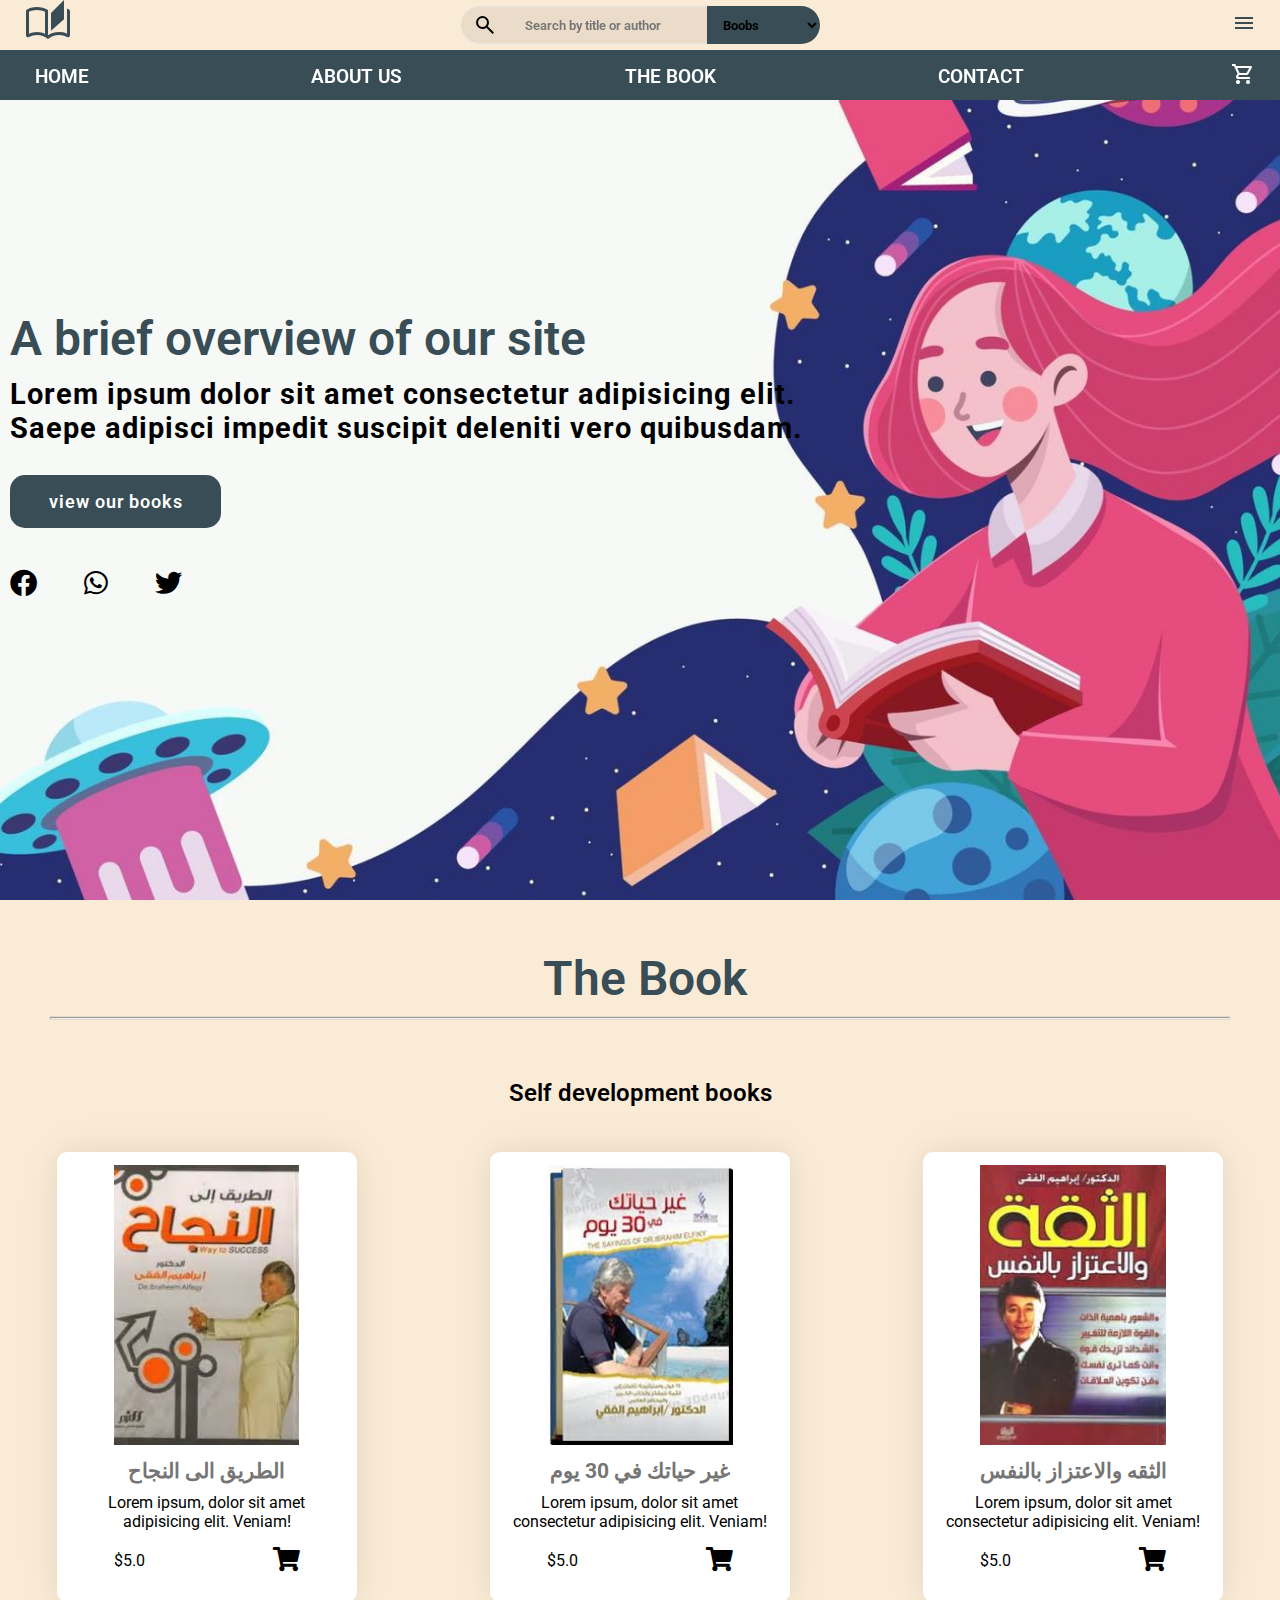
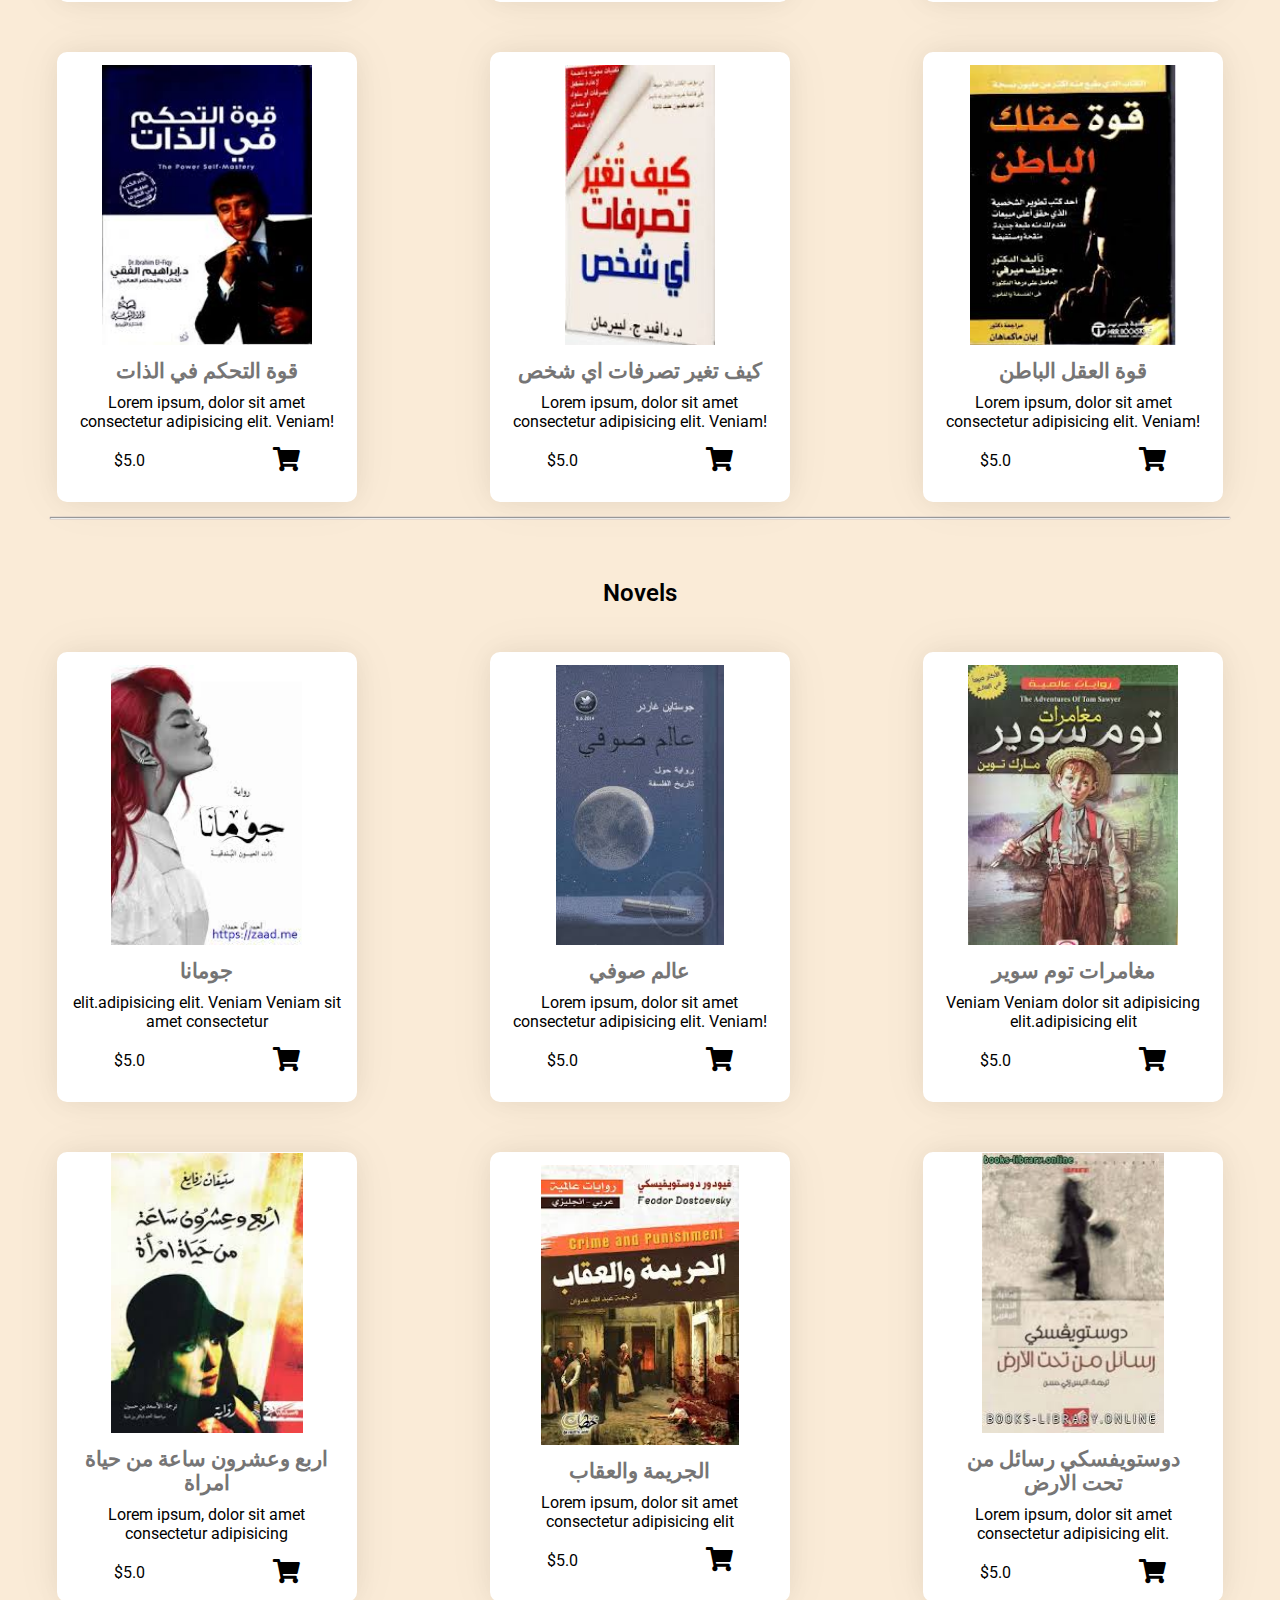
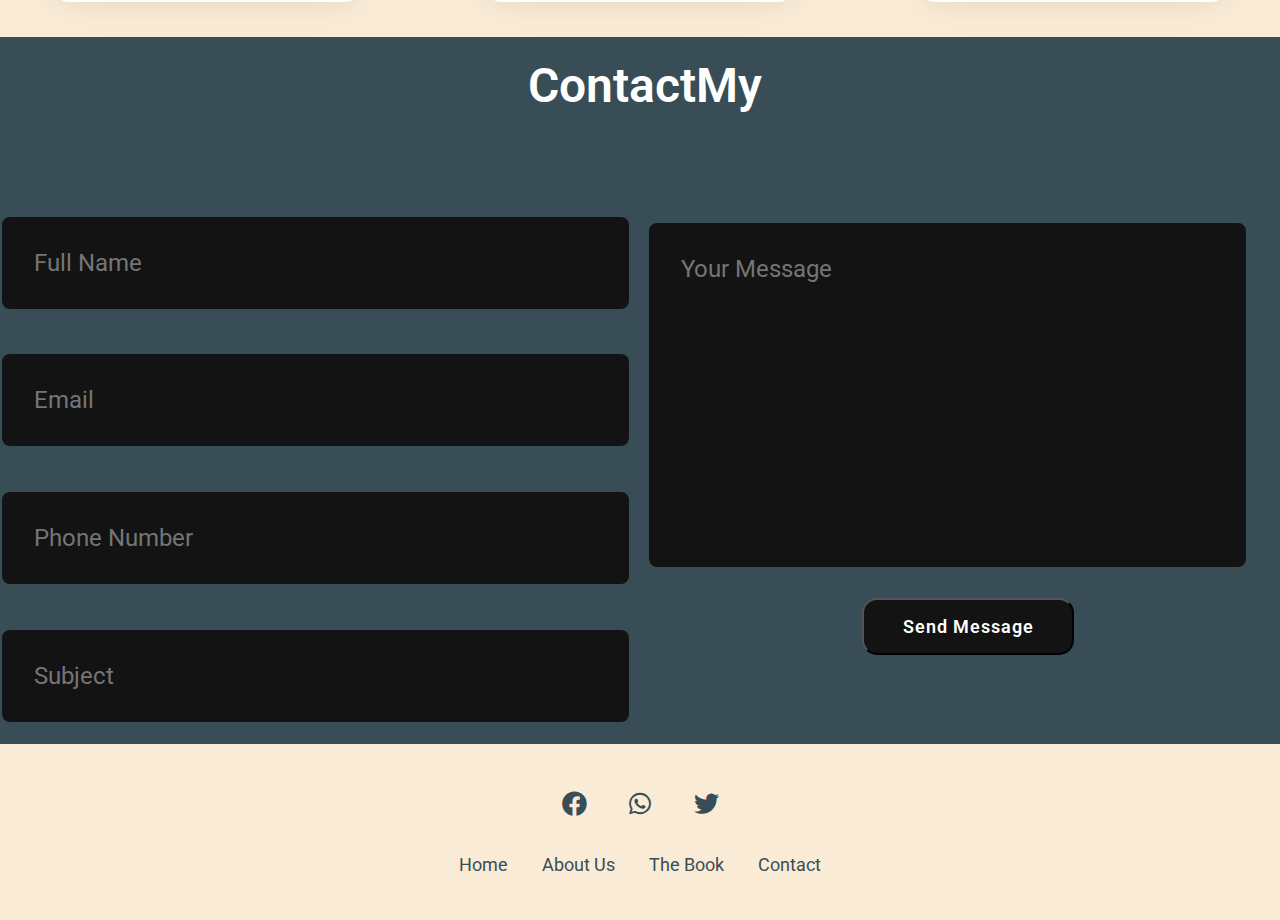
<file: index.html>
<!DOCTYPE html>
<html lang="en">
<head>
    <meta charset="utf-8" />
    <meta name="viewport" content="width=device-width, initial-scale=1" />

    <!--font awesome cdnjs-->
    <link rel="stylesheet" href="https://cdnjs.cloudflare.com/ajax/libs/font-awesome/5.15.4/css/all.min.css">

    <link rel="preconnect" href="https://fonts.googleapis.com">
    <link rel="preconnect" href="https://fonts.gstatic.com" crossorigin>
    <link href="https://fonts.googleapis.com/css2?family=Roboto+Mono:ital,wght@0,100..700;1,100..700&family=Roboto:ital,wght@0,100;0,300;0,400;0,500;0,700;0,900;1,100;1,300;1,400;1,500;1,700;1,900&display=swap" rel="stylesheet">

    <link rel="stylesheet" href="https://fonts.googleapis.com/css2?family=Material+Symbols+Outlined:opsz,wght,FILL,GRAD@20..48,100..700,0..1,-50..200" />

    <!--boxIcons-->
    <link href='https://unpkg.com/boxicons@2.1.4/css/boxicons.min.css' rel='stylesheet'>
    
    <title>BOOKS</title>
    <link rel="stylesheet" href="book.css">
</head>
<body>
    <header class="header" id="home">

        <div class="header-top">

            <div class="section-left">
                <a href="##">
                    <i class="material-symbols-outlined"> auto_stories</i>
                </a>
            </div>

            <div class="section-medim">
                <i class="search-icon material-symbols-outlined">search</i>
                <input class="search-bar" type="text" name="" id="" placeholder="Search by title or author">

                <select name="" id="" class="search-option">
                    <option value="">Boobs</option>
                    <option value="">Teaching Aids</option>
                    <option value="">Gift shop</option>
                </select>
            </div>

            <div class="section-right">
                <i class="material-symbols-outlined">menu</i>
            </div>
        </div>

        <div class="header-bottom">
            <nav class="header-menu">
                <ul class="navegation">
                    <li >
                        <a href="#home">HOME</a>
                    </li>
                    <li>
                        <a href="#about-us">ABOUT US</a>
                    </li>
                    <li>
                        <a  href="#the-books">THE BOOK</a>
                        <!--
                        <ul class="book-categorie">
                            <li>
                                <a href="#self">SELF DEVELOPERMENT</a>
                            </li>
                            <li>
                                <a href="#psychology">PSYCHOLOGY</a>
                            </li>
                            <li>
                                <a href="#islamic">ISLAMIC RELIGION</a>
                            </li>
                        </ul>
                        -->
                        
                    </li>
                    <li >
                        <a href="#contact">CONTACT</a>
                    </li>
                    <li>
                        <i class="material-symbols-outlined">shopping_cart</i>
                    </li>
                </ul>
            </div>
            
        </div>
    </header>
    
    <section class="main" id="about-us">
        <div class="main-content">
            <h2 class="title">
                A brief overview of our site
            </h2>
            <p>
                Lorem ipsum dolor sit amet consectetur adipisicing elit. <br>
                Saepe adipisci impedit suscipit deleniti vero quibusdam.
            </p>

            <a href="#Projects" class="main-button">view our books</a>

            <div class="social-icons">
                <a href="#">
                    <i class="fab fa-facebook"></i>
                </a>

                <a href="#">
                    <i class="fab fa-whatsapp"></i>
                </a>

                <a href="#">
                    <i class="fab fa-twitter"></i>
                </a>
            </div>

        </div>
    </section>
    
    <section class="main-book" id="the-books">
        <h2 class="title">The Book</h2>

        <hr>

        <!--book group 1-->
        <h3>Self development books</h3>
        
        <div class="content">

            <div class="content-book">
                <div class="image">
                    <a href="#" target="_blank">
                        <img src="images/img-book12.jpeg" alt="">
                    </a>
                    
                </div>
                <div class="info">
                    <h3>الطريق الى النجاح</h3>
                    <p> Lorem ipsum, dolor sit amet  adipisicing elit. Veniam!</p>
                    <p class="price">$5.0 <span> <i class="fas fa-shopping-cart"></i> </span></p>

                </div>
            </div>


            <div class="content-book">
                <div class="image">
                    <a href="#" target="_blank">
                        <img src="images/img-book11.jpeg" alt="">
                    </a>
                    
                </div>
                <div class="info">
                    <h3>غير حياتك في 30 يوم</h3>
                    <p>Lorem ipsum, dolor sit amet consectetur adipisicing elit. Veniam!</p>
                    <p class="price">$5.0 <span> <i class="fas fa-shopping-cart"></i> </span></p>
                </div>
            </div>

            <div class="content-book">
                <div class="image">
                    <a href="#" target="_blank">
                        <img src="images/img-book10.jpeg" alt="">
                    </a>
                    
                </div>
                <div class="info">
                    <h3>الثقه والاعتزاز بالنفس</h3>
                    <p>Lorem ipsum, dolor sit amet consectetur adipisicing elit. Veniam!</p>
                    <p class="price">$5.0 <span> <i class="fas fa-shopping-cart"></i> </span></p>

                </div>
            </div>

            <div class="content-book">
                <div class="image">
                    <a href="#" target="_blank">
                        <img src="images/img-book9.jpeg" alt="">
                    </a>
                    
                </div>
                <div class="info">
                    <h3>قوة التحكم في الذات</h3>
                    <p>Lorem ipsum, dolor sit amet consectetur adipisicing elit. Veniam!</p>
                    <p class="price">$5.0 <span> <i class="fas fa-shopping-cart"></i> </span></p>

                </div>
            </div>

            <div class="content-book">
                <div class="image">
                    <a href="#" target="_blank">
                        <img src="images/img-book8.jpeg" alt="">
                    </a>
                    
                </div>
                <div class="info">
                    <h3>كيف تغير تصرفات اي شخص</h3>
                    <p>Lorem ipsum, dolor sit amet consectetur adipisicing elit. Veniam!</p>
                    <p class="price">$5.0 <span> <i class="fas fa-shopping-cart"></i> </span></p>

                </div>
            </div>

            <div class="content-book">
                <div class="image">
                    <a href="#" target="_blank">
                        <img src="images/img-book7.jpeg" alt="">
                    </a>
                    
                </div>
                <div class="info">
                    <h3>قوة العقل الباطن</h3>
                    <p>Lorem ipsum, dolor sit amet consectetur adipisicing elit. Veniam!</p>
                    <p class="price">$5.0 <span> <i class="fas fa-shopping-cart"></i> </span></p>

                </div>
            </div>

        </div>

        <hr>

        
        <!--book group 2-->
        <h3>Novels</h3>
        <div class="content">

            <div class="content-book">
                <div class="image">
                    <a href="#" target="_blank">
                        <img src="images/Novels-1.jpeg" alt="">
                    </a>
                    
                </div>
                <div class="info">
                    <h3>جومانا</h3>
                    <p>  elit.adipisicing elit. Veniam Veniam sit amet consectetur</p>
                    <p class="price">$5.0 <span> <i class="fas fa-shopping-cart"></i> </span></p>

                </div>
            </div>


            <div class="content-book">
                <div class="image">
                    <a href="#" target="_blank">
                        <img src="images/Novels-2.jpeg" alt="">
                    </a>
                    
                </div>
                <div class="info">
                    <h3>عالم صوفي</h3>
                    <p>Lorem ipsum, dolor sit amet consectetur adipisicing elit. Veniam!</p>
                    <p class="price">$5.0 <span> <i class="fas fa-shopping-cart"></i> </span></p>

                </div>
            </div>

            <div class="content-book">
                <div class="image">
                    <a href="#" target="_blank">
                        <img src="images/Novels-3.jpeg" alt="">
                    </a>
                    
                </div>
                <div class="info">
                    <h3>مغامرات توم سوير</h3>
                    <p>Veniam Veniam dolor sit adipisicing elit.adipisicing elit</p>
                    <p class="price">$5.0 <span> <i class="fas fa-shopping-cart"></i> </span></p>

                </div>
            </div>

            <div class="content-book">
                <div class="image">
                    <a href="#" target="_blank">
                        <img src="images/Novels-4.jpeg" alt="">
                    </a>
                    
                </div>
                <div class="info">
                    <h3>اربع وعشرون ساعة من حياة امراة</h3>
                    <p>Lorem ipsum, dolor sit amet consectetur adipisicing</p>
                    <p class="price">$5.0 <span> <i class="fas fa-shopping-cart"></i> </span></p>

                </div>
            </div>

            <div class="content-book">
                <div class="image">
                    <a href="#" target="_blank">
                        <img src="images/Novels-5.jpeg" alt="">
                    </a>
                    
                </div>
                <div class="info">
                    <h3>الجريمة والعقاب</h3>
                    <p>Lorem ipsum, dolor sit amet consectetur adipisicing elit</p>
                    <p class="price">$5.0 <span> <i class="fas fa-shopping-cart"></i> </span></p>

                </div>
            </div>

            <div class="content-book">
                <div class="image">
                    <a href="#" target="_blank">
                        <img src="images/Novels-6.jpeg" alt="">
                    </a>
                    
                </div>
                <div class="info">
                    <h3>دوستويفسكي رسائل من تحت الارض</h3>
                    <p>Lorem ipsum, dolor sit amet consectetur adipisicing elit.</p>
                    <p class="price">$5.0 <span> <i class="fas fa-shopping-cart"></i> </span></p>

                </div>
            </div>

        </div>

    </section>

    <section class="contact" id="contact">
        <h2 class="title">Contact <span> My</span></h2>

        <form action="">

            <div class="input-group">

                <div class="input-box">
                    <input type="text" name="" id="" placeholder="Full Name">
                    <input type="email" name="" id="" placeholder="Email">
                </div>
                
                <div class="input-box">
                    <input type="number" name="" id="" placeholder="Phone Number">
                    <input type="text" name="" id="" placeholder="Subject">
                </div>

            </div>

            <div class="input-group-2">
                <textarea name="" id="" cols="30" rows="10" placeholder="Your Message"></textarea>
                <input type="submit" value="Send Message" class="btn">
            </div>

        </form>

    </section>

    <footer class="footer">
        <div class="social">

            <a href="#">
                <i class="fab fa-facebook"></i>
            </a>
            
            <a href="#">
                <i class="fab fa-whatsapp"></i>
            </a>

            <a href="#">
                <i class="fab fa-twitter"></i>
            </a>

        </div>

        <ul class="list">
            <li>
                <a href="#">Home</a>
            </li>

            <li>
                <a href="#">About Us</a>
            </li>

            <li>
                <a href="#">The Book</a>
            </li>

            <li>
                <a href="#">Contact</a>
            </li>
        </ul>

    </footer>
</body>
</html>
</file>
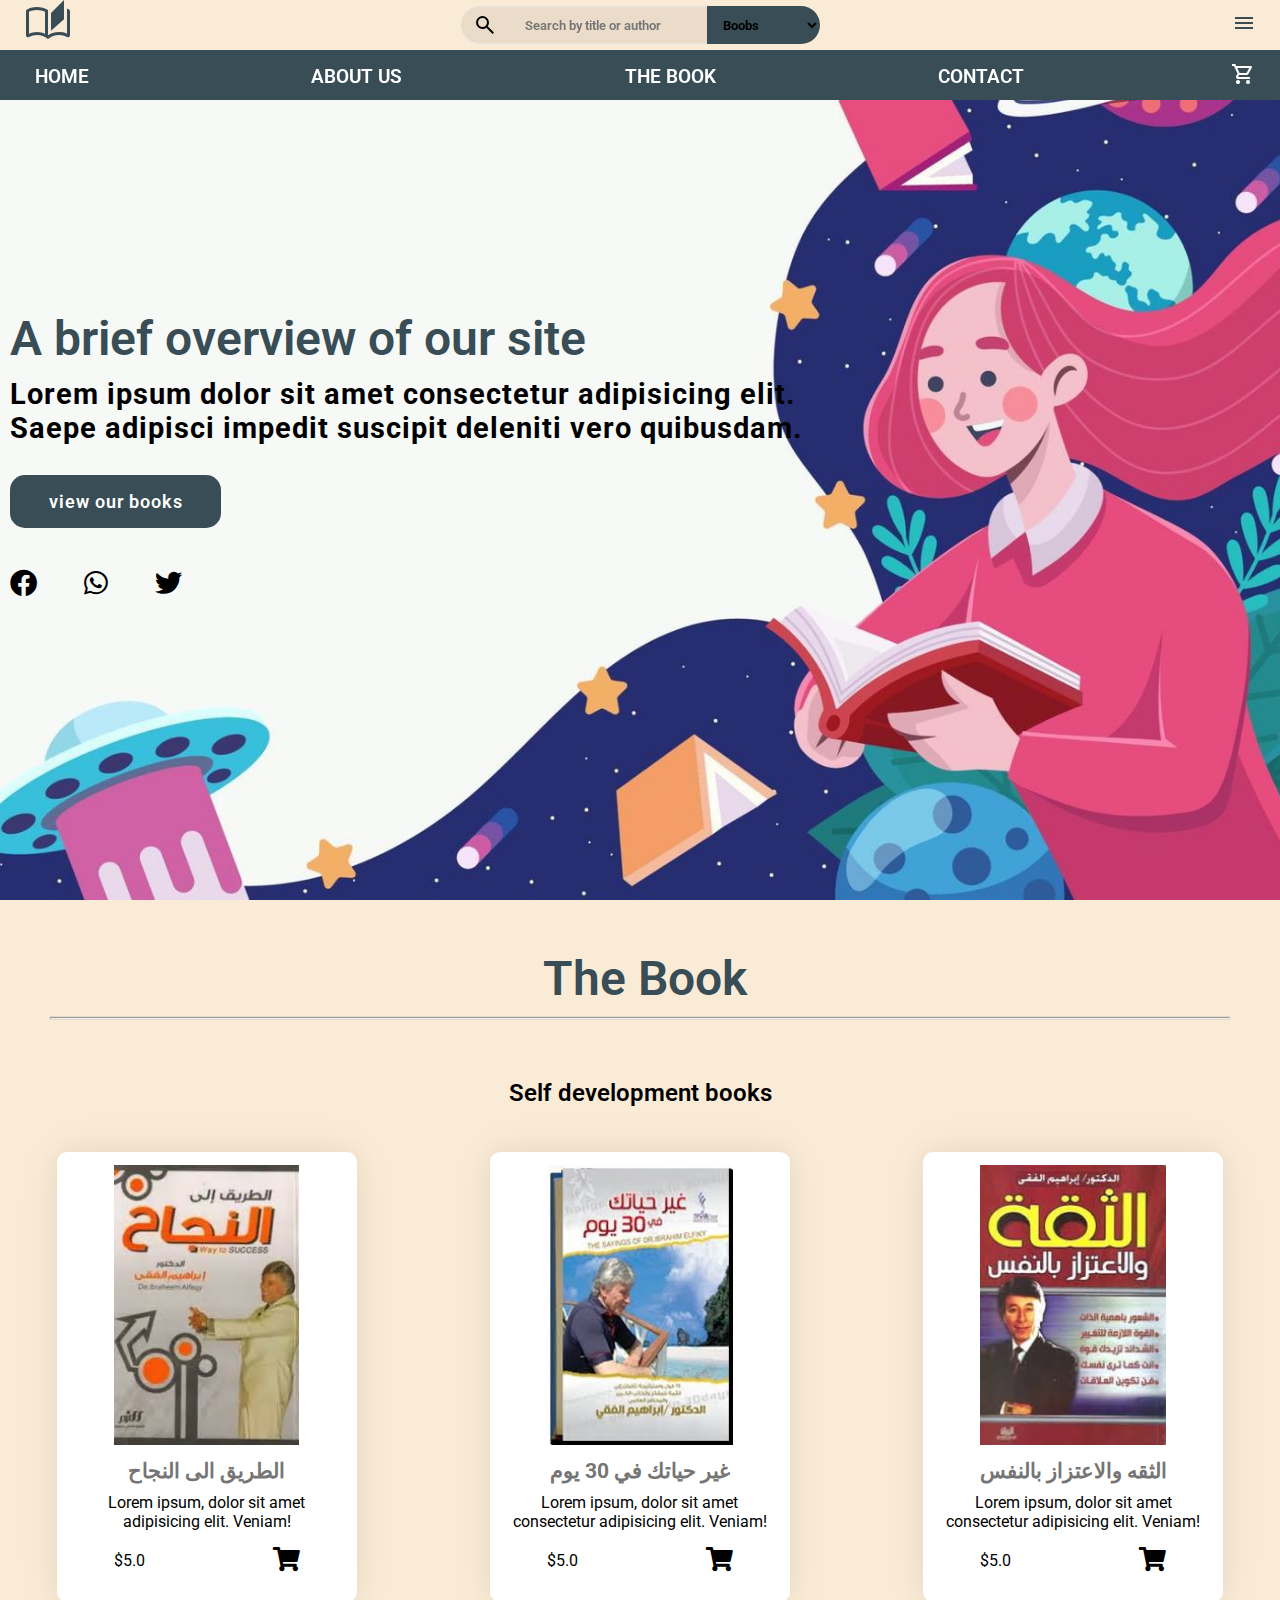
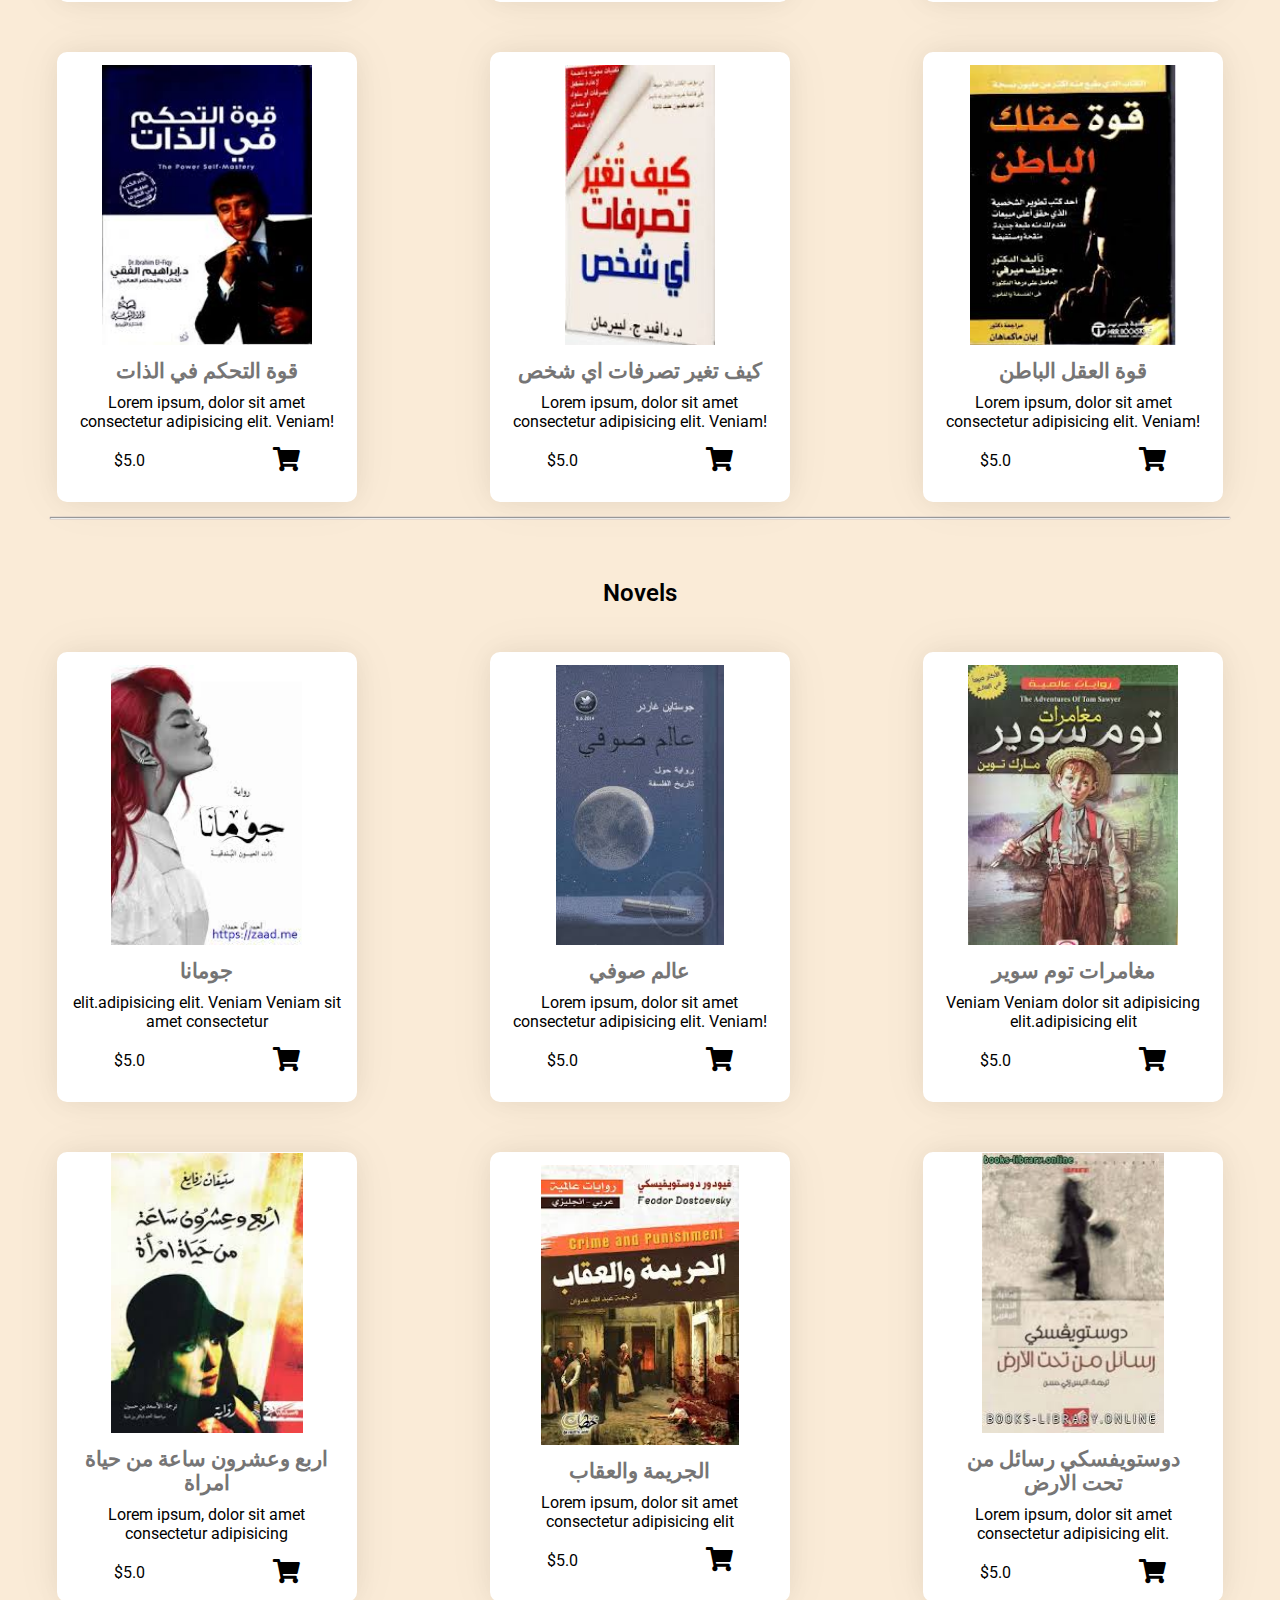
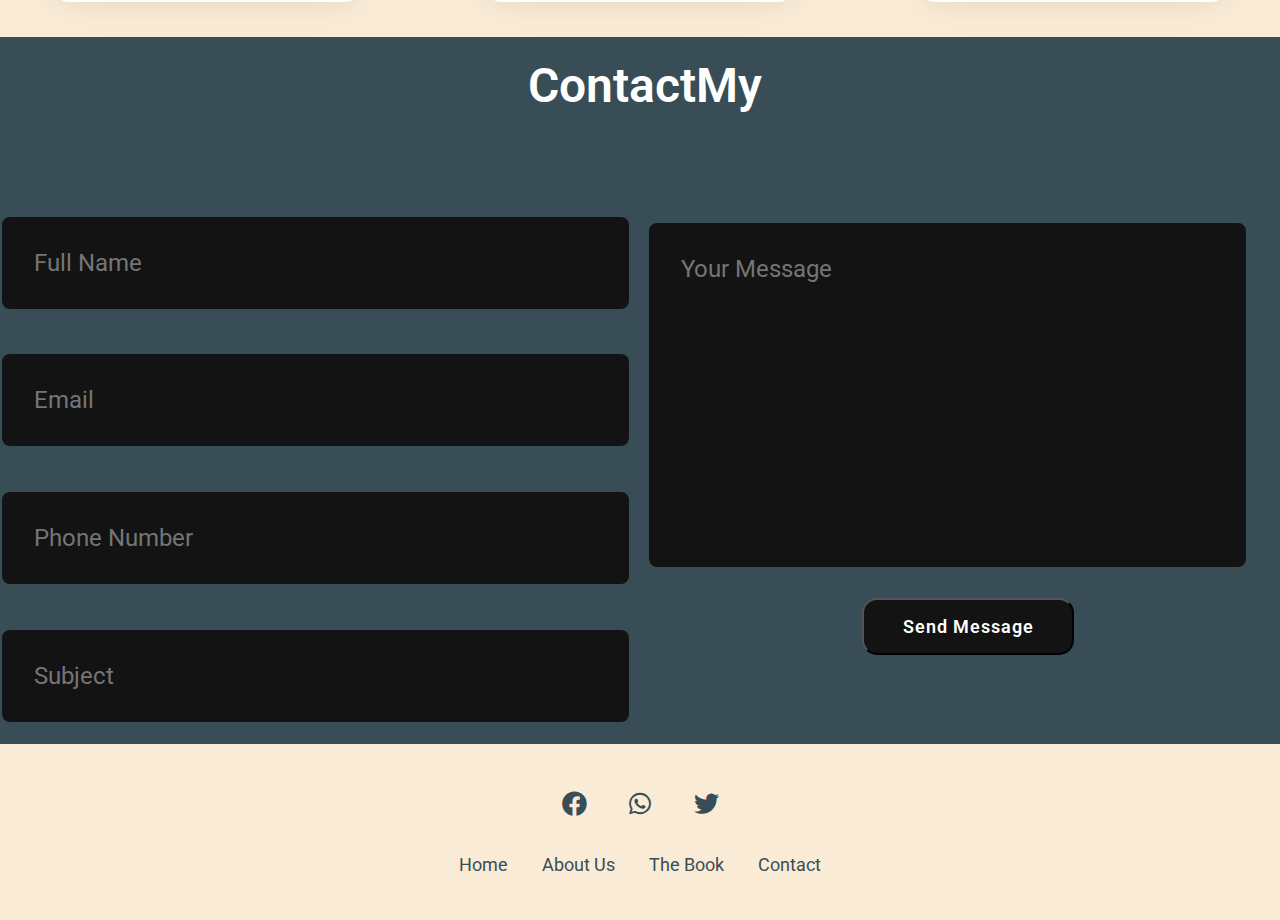
<file: book.html>
<!DOCTYPE html>
<html lang="en">
<head>
    <meta charset="utf-8" />
    <meta name="viewport" content="width=device-width, initial-scale=1" />

    <!--font awesome cdnjs-->
    <link rel="stylesheet" href="https://cdnjs.cloudflare.com/ajax/libs/font-awesome/5.15.4/css/all.min.css">

    <link rel="preconnect" href="https://fonts.googleapis.com">
    <link rel="preconnect" href="https://fonts.gstatic.com" crossorigin>
    <link href="https://fonts.googleapis.com/css2?family=Roboto+Mono:ital,wght@0,100..700;1,100..700&family=Roboto:ital,wght@0,100;0,300;0,400;0,500;0,700;0,900;1,100;1,300;1,400;1,500;1,700;1,900&display=swap" rel="stylesheet">

    <link rel="stylesheet" href="https://fonts.googleapis.com/css2?family=Material+Symbols+Outlined:opsz,wght,FILL,GRAD@20..48,100..700,0..1,-50..200" />

    <!--boxIcons-->
    <link href='https://unpkg.com/boxicons@2.1.4/css/boxicons.min.css' rel='stylesheet'>
    
    <title>BOOKS</title>
    <link rel="stylesheet" href="book.css">
</head>
<body>
    <header class="header" id="home">

        <div class="header-top">

            <div class="section-left">
                <a href="##">
                    <i class="material-symbols-outlined"> auto_stories</i>
                </a>
            </div>

            <div class="section-medim">
                <i class="search-icon material-symbols-outlined">search</i>
                <input class="search-bar" type="text" name="" id="" placeholder="Search by title or author">

                <select name="" id="" class="search-option">
                    <option value="">Boobs</option>
                    <option value="">Teaching Aids</option>
                    <option value="">Gift shop</option>
                </select>
            </div>

            <div class="section-right">
                <i class="material-symbols-outlined">menu</i>
            </div>
        </div>

        <div class="header-bottom">
            <nav class="header-menu">
                <ul class="navegation">
                    <li >
                        <a href="#home">HOME</a>
                    </li>
                    <li>
                        <a href="#about-us">ABOUT US</a>
                    </li>
                    <li>
                        <a  href="#the-books">THE BOOK</a>
                        <!--
                        <ul class="book-categorie">
                            <li>
                                <a href="#self">SELF DEVELOPERMENT</a>
                            </li>
                            <li>
                                <a href="#psychology">PSYCHOLOGY</a>
                            </li>
                            <li>
                                <a href="#islamic">ISLAMIC RELIGION</a>
                            </li>
                        </ul>
                        -->
                        
                    </li>
                    <li >
                        <a href="#contact">CONTACT</a>
                    </li>
                    <li>
                        <i class="material-symbols-outlined">shopping_cart</i>
                    </li>
                </ul>
            </div>
            
        </div>
    </header>
    
    <section class="main" id="about-us">
        <div class="main-content">
            <h2 class="title">
                A brief overview of our site
            </h2>
            <p>
                Lorem ipsum dolor sit amet consectetur adipisicing elit. <br>
                Saepe adipisci impedit suscipit deleniti vero quibusdam.
            </p>

            <a href="#Projects" class="main-button">view our books</a>

            <div class="social-icons">
                <a href="#">
                    <i class="fab fa-facebook"></i>
                </a>

                <a href="#">
                    <i class="fab fa-whatsapp"></i>
                </a>

                <a href="#">
                    <i class="fab fa-twitter"></i>
                </a>
            </div>

        </div>
    </section>
    
    <section class="main-book" id="the-books">
        <h2 class="title">The Book</h2>

        <hr>

        <!--book group 1-->
        <h3>Self development books</h3>
        
        <div class="content">

            <div class="content-book">
                <div class="image">
                    <a href="#" target="_blank">
                        <img src="images/img-book12.jpeg" alt="">
                    </a>
                    
                </div>
                <div class="info">
                    <h3>الطريق الى النجاح</h3>
                    <p> Lorem ipsum, dolor sit amet  adipisicing elit. Veniam!</p>
                    <p class="price">$5.0 <span> <i class="fas fa-shopping-cart"></i> </span></p>

                </div>
            </div>


            <div class="content-book">
                <div class="image">
                    <a href="#" target="_blank">
                        <img src="images/img-book11.jpeg" alt="">
                    </a>
                    
                </div>
                <div class="info">
                    <h3>غير حياتك في 30 يوم</h3>
                    <p>Lorem ipsum, dolor sit amet consectetur adipisicing elit. Veniam!</p>
                    <p class="price">$5.0 <span> <i class="fas fa-shopping-cart"></i> </span></p>
                </div>
            </div>

            <div class="content-book">
                <div class="image">
                    <a href="#" target="_blank">
                        <img src="images/img-book10.jpeg" alt="">
                    </a>
                    
                </div>
                <div class="info">
                    <h3>الثقه والاعتزاز بالنفس</h3>
                    <p>Lorem ipsum, dolor sit amet consectetur adipisicing elit. Veniam!</p>
                    <p class="price">$5.0 <span> <i class="fas fa-shopping-cart"></i> </span></p>

                </div>
            </div>

            <div class="content-book">
                <div class="image">
                    <a href="#" target="_blank">
                        <img src="images/img-book9.jpeg" alt="">
                    </a>
                    
                </div>
                <div class="info">
                    <h3>قوة التحكم في الذات</h3>
                    <p>Lorem ipsum, dolor sit amet consectetur adipisicing elit. Veniam!</p>
                    <p class="price">$5.0 <span> <i class="fas fa-shopping-cart"></i> </span></p>

                </div>
            </div>

            <div class="content-book">
                <div class="image">
                    <a href="#" target="_blank">
                        <img src="images/img-book8.jpeg" alt="">
                    </a>
                    
                </div>
                <div class="info">
                    <h3>كيف تغير تصرفات اي شخص</h3>
                    <p>Lorem ipsum, dolor sit amet consectetur adipisicing elit. Veniam!</p>
                    <p class="price">$5.0 <span> <i class="fas fa-shopping-cart"></i> </span></p>

                </div>
            </div>

            <div class="content-book">
                <div class="image">
                    <a href="#" target="_blank">
                        <img src="images/img-book7.jpeg" alt="">
                    </a>
                    
                </div>
                <div class="info">
                    <h3>قوة العقل الباطن</h3>
                    <p>Lorem ipsum, dolor sit amet consectetur adipisicing elit. Veniam!</p>
                    <p class="price">$5.0 <span> <i class="fas fa-shopping-cart"></i> </span></p>

                </div>
            </div>

        </div>

        <hr>

        
        <!--book group 2-->
        <h3>Novels</h3>
        <div class="content">

            <div class="content-book">
                <div class="image">
                    <a href="#" target="_blank">
                        <img src="images/Novels-1.jpeg" alt="">
                    </a>
                    
                </div>
                <div class="info">
                    <h3>جومانا</h3>
                    <p>  elit.adipisicing elit. Veniam Veniam sit amet consectetur</p>
                    <p class="price">$5.0 <span> <i class="fas fa-shopping-cart"></i> </span></p>

                </div>
            </div>


            <div class="content-book">
                <div class="image">
                    <a href="#" target="_blank">
                        <img src="images/Novels-2.jpeg" alt="">
                    </a>
                    
                </div>
                <div class="info">
                    <h3>عالم صوفي</h3>
                    <p>Lorem ipsum, dolor sit amet consectetur adipisicing elit. Veniam!</p>
                    <p class="price">$5.0 <span> <i class="fas fa-shopping-cart"></i> </span></p>

                </div>
            </div>

            <div class="content-book">
                <div class="image">
                    <a href="#" target="_blank">
                        <img src="images/Novels-3.jpeg" alt="">
                    </a>
                    
                </div>
                <div class="info">
                    <h3>مغامرات توم سوير</h3>
                    <p>Veniam Veniam dolor sit adipisicing elit.adipisicing elit</p>
                    <p class="price">$5.0 <span> <i class="fas fa-shopping-cart"></i> </span></p>

                </div>
            </div>

            <div class="content-book">
                <div class="image">
                    <a href="#" target="_blank">
                        <img src="images/Novels-4.jpeg" alt="">
                    </a>
                    
                </div>
                <div class="info">
                    <h3>اربع وعشرون ساعة من حياة امراة</h3>
                    <p>Lorem ipsum, dolor sit amet consectetur adipisicing</p>
                    <p class="price">$5.0 <span> <i class="fas fa-shopping-cart"></i> </span></p>

                </div>
            </div>

            <div class="content-book">
                <div class="image">
                    <a href="#" target="_blank">
                        <img src="images/Novels-5.jpeg" alt="">
                    </a>
                    
                </div>
                <div class="info">
                    <h3>الجريمة والعقاب</h3>
                    <p>Lorem ipsum, dolor sit amet consectetur adipisicing elit</p>
                    <p class="price">$5.0 <span> <i class="fas fa-shopping-cart"></i> </span></p>

                </div>
            </div>

            <div class="content-book">
                <div class="image">
                    <a href="#" target="_blank">
                        <img src="images/Novels-6.jpeg" alt="">
                    </a>
                    
                </div>
                <div class="info">
                    <h3>دوستويفسكي رسائل من تحت الارض</h3>
                    <p>Lorem ipsum, dolor sit amet consectetur adipisicing elit.</p>
                    <p class="price">$5.0 <span> <i class="fas fa-shopping-cart"></i> </span></p>

                </div>
            </div>

        </div>

    </section>

    <section class="contact" id="contact">
        <h2 class="title">Contact <span> My</span></h2>

        <form action="">

            <div class="input-group">

                <div class="input-box">
                    <input type="text" name="" id="" placeholder="Full Name">
                    <input type="email" name="" id="" placeholder="Email">
                </div>
                
                <div class="input-box">
                    <input type="number" name="" id="" placeholder="Phone Number">
                    <input type="text" name="" id="" placeholder="Subject">
                </div>

            </div>

            <div class="input-group-2">
                <textarea name="" id="" cols="30" rows="10" placeholder="Your Message"></textarea>
                <input type="submit" value="Send Message" class="btn">
            </div>

        </form>

    </section>

    <footer class="footer">
        <div class="social">

            <a href="#">
                <i class="fab fa-facebook"></i>
            </a>
            
            <a href="#">
                <i class="fab fa-whatsapp"></i>
            </a>

            <a href="#">
                <i class="fab fa-twitter"></i>
            </a>

        </div>

        <ul class="list">
            <li>
                <a href="#">Home</a>
            </li>

            <li>
                <a href="#">About Us</a>
            </li>

            <li>
                <a href="#">The Book</a>
            </li>

            <li>
                <a href="#">Contact</a>
            </li>
        </ul>

    </footer>
</body>
</html>
</file>
<file: book.css>
*{
    box-sizing: border-box;
    margin: 0;
    padding: 0;
    scroll-behavior: smooth;
    font-family: "Roboto", sans-serif;
}
html{
    overflow-x: hidden;
}
body{
    /*
    background: url(../pictures-22/image-book.jpeg);
    background-size: cover;
    background-position: center;
    background-attachment: fixed;
    */
    background-color: #faebd7;
}


/* header styling */
header.header{
    width: 100%;
    height: 100px;
    display: flex;
    flex-direction: column;
    position: fixed;
    top: 0;
    z-index: 999;
}
header.header div.header-top{
    background-color: #faebd7;
    width: 100%;
    height: 50%;
    display: flex;
    flex-direction: row;
    justify-content: space-between;
    align-items: center;
}
header.header div.header-top div.section-left{
    margin-left: 1.5em;
}
header.header div.header-top div.section-left a{
    text-decoration: none;
    color: #384d55;
    transition: 1.5s ease;
}
header.header div.header-top div.section-left a i{
    font-size: 3rem;
}
header.header div.header-top div.section-left a:hover{
    color: #0064ff;
}
header.header div.header-top div.section-medim{
    display: flex;
    margin-right: 1.5em;
}
header.header div.header-top div.section-medim input.search-bar{
    width: 62%;
    height: 38px;
    border: none;
    border-top: 1px solid #e4e4e4;
    border-bottom: 1px solid #e4e4e4;
    padding: 12px;
    font-size: 0.8em;
    font-weight: 600;
    background-color: rgba(34, 34, 34, 0.07);
}
header.header div.header-top div.section-medim i.search-icon{
    background-color: rgba(34, 34, 34, 0.07);
    border-top: 1px solid #e4e4e4;
    border-bottom: 1px solid #e4e4e4;
    border-top-left-radius: 20px;
    border-bottom-left-radius: 20px;
    padding-top: 6px;
    padding-left: 12px;
    cursor: pointer;
    width: 60px;
    height: 38px;
}

header.header div.header-top div.section-medim select.search-option{
    border: none;
    background-color: #384d55;
    height: 38px;
    border-top-right-radius: 20px;
    border-bottom-right-radius: 20px;
    padding-left: 12px;
    font-size: 0.8em;
    font-weight: 700;
    cursor: pointer;
}
header.header div.header-top div.section-medim select.search-option option{
    font-size: 1em;
    font-weight: 600;
}
header.header div.header-top div.section-right{
    margin-right: 1.5em;
    color: #384d55;
    cursor: pointer;
}

header.header div.header-bottom{
    width: 100%;
    height: 50%;
    padding-left: 20px;
    background-color: #384d55;
}
header.header div.header-bottom nav.header-menu ul.navegation{
    display: flex;
    flex-direction: row;
    justify-content: space-between;
    align-items: center;
    padding-top: 12px;
    list-style: none;
    position: relative;
}
header.header div.header-bottom nav.header-menu ul.navegation li a{
    text-decoration: none;
    color: #fff;
    font-size: 1.2em;
    font-weight: 600;
    margin-left: 15px;
    margin-right: 15px;
    transition: 0.5s ease;
}
header.header div.header-bottom nav.header-menu 
ul.navegation li a:hover{
    color: #384d55;
    background-color: #fff;
    border-radius: 30px;
    padding: 10px;
}
header.header div.header-bottom nav.header-menu ul.navegation li i{
    color: #fff;
    margin-right: 25px;
    cursor: pointer;
}

/* main section (about us) styling */
section.main{
    width: 100%;
    height: 100vh;
    background: url(images/imag-book33.jpg) no-repeat;
    background-size: cover;
    background-position: center;
    background-attachment: fixed;
    display: flex;
    align-items:center;
}
h2.title{
    color: #384d55;
    font-size: 3rem;
    font-weight: 600;
    display: inline-block;
    margin-top: 10px;
    margin-left: 10px;
}
section.main div.main-content p{
    color: #000;
    font-size: 1.8em;
    font-weight: 700;
    letter-spacing: 1px;
    margin-top: 10px;
    margin-bottom: 30px;
    margin-left: 10px;
}
section.main div.main-content a.main-button{
    text-decoration: none;
    background-color: #384d55;
    color: #fff;
    padding: 0.9375em 2.1875em;
    border-radius: 15px;
    font-size: 1.1em;
    font-weight: 600;
    display: inline-block;
    letter-spacing: 1px;
    margin-bottom: 40px;
    margin-left: 10px;
    transition: 0.7s ease;
}
section.main div.main-content a.main-button:hover{
    background-color: #2f3379;
    transform: scale(1.1);
    box-shadow: 0 0 20px #767575;
}
section.main div.main-content div.social-icons a{
    text-decoration: none;
    color: #000;
    font-size: 1.7em;
    padding-right: 30px;
    margin-left: 10px;
    transition: 0.7s ease-in-out;
}
section.main div.main-content div.social-icons a:hover{
    transform: scale(1.2)translate(-10px);
    color: #384d55;
    text-shadow: 0 0 25px #fff;
}

/*section main tle book styling */

section.main-book div.content{

    
    width: 100%;
    height: auto;
    gap: 20px;
    display: flex;
    justify-content: space-around;
    align-items: center;
    flex-wrap: wrap;
    
}
section.main-book h2.title{
    display: flex;
    justify-content: center;
    align-items: center;
    margin-top: 50px;
    margin-bottom: 10px;
}
section.main-book div.content div.content-book{
    width: 300px;
    height: 450px;
    background-color: #fff;
    box-shadow: 0 0 50px rgba(35, 35, 35, 0.05),
                0 0 25px rgba(35, 35, 35, 0.05);
    padding: 20px 0;
    margin: 15px;
    border-radius: 10px;

    display: flex;
    flex-direction: column;
    justify-content: center;
    align-items: center;
}

section.main-book div.content-book div.image{
    width: 270px;
    height: 315px;
    display: flex;
    justify-content: center;
    align-items: center;
}
section.main-book div.content-book div.image img{
    width: 100%;
    height: 280px;
    transition: 0.7s ease;
}
section.main-book div.content-book div.image img:hover{
    transform: scale(1.05)translateY(-10px) ;
}
section.main-book div.content-book div.info{
    width: 270px;
    text-align: center;
}
section.main-book div.content-book div.info h3{
    color: #767575;
    font-size: 1.3em;
    font-weight: 700;
    margin: 10px;
}
section.main-book div.content-book div.info p{
    margin-bottom: 15px;
    font-weight: 400;
    text-align: center;
}
section.main-book div.content-book div.info p.price{
    display: flex;
    justify-content: center;
    align-items: center;
}
section.main-book div.content-book div.info span{
    color: #000;
    font-size: 1.5em;
    font-weight: 800;
    padding-left: 8rem;
}
section.main-book hr{
    box-shadow: 0 0 1px #2f3379;
    margin: 0 50px;
}

section.main-book  h3{
    text-align: center;
    font-size: 1.5rem;
    font-weight: 600;
    margin-bottom: 30px;
    margin-top: 60px;
    cursor: pointer;
}
section.main-book  h3:hover{
    text-shadow: 0 1px 3px  #4a4949, 2px 0 3px  #f19090;
}

/* section contact styling*/

section.contact{
    background-color: #384d55;
    margin-bottom: -80px;
}
section.contact h2{
    display: flex;
    justify-content: center;
    margin-top: 20px;
    padding-top: 20px;
    color: white;
}
section.contact form{
    display: flex;
    align-items: center;
    justify-content: center;
    gap: 1rem;
    margin: 5rem auto;
    text-align: center;
}
section.contact form div.input-box{
    display: flex;
    justify-content: center;
    flex-wrap: wrap;
}
section.contact form div.input-box input,
section.contact form textarea{
    width: 100%;
    padding: 2rem;
    font-size: 1.5rem;
    color: #fff;
    background: #131313;
    border: 2px solid #384d55;
    border-radius: 10px;
    margin: 1.3rem 0;
    resize: none;
}

section.contact form textarea{
    margin: -2rem 2rem 0 0;
    width: 95%;
}
section.contact form .btn{
    background-color: #131313;
    color: #fff;
    padding: 0.9375em 2.1875em;
    border-radius: 15px;
    font-size: 1.1em;
    font-weight: 600;
    display: inline-block;
    letter-spacing: 1px;
    margin-top: 25px;
    margin-bottom: 30px;
    margin-left: 10px;
    transition: 0.7s ease;
}
section.contact form .btn:hover{
    background-color: #2f3379;
    box-shadow: 0 0 25px #fff;
}

/* footer styling*/
footer.footer{
    position: relative;
    bottom: 0;
    width: 100%;
    padding: 40px 0;
    background-color: #faebd7;
}
footer.footer div.social{
    text-align: center;
    padding-bottom: 25px;
    color: #000;
}
footer.footer div.social a{
    font-size: 25px;
    text-decoration: none;
    color: #384d55;
    width: 42px;
    height: 42px;
    line-height: 42px;
    text-align: center;
    border-radius: 50%;
    display: inline-block;
    margin: 0 10px;
    transition: 0.7s ease-in-out;
}
footer.footer div.social a:hover{
    transform: scale(1.2)translateY(-10px);
    background-color: #384d55;
    color: white;
    box-shadow: 0 0 25px #384d55;
}
footer.footer ul{
    margin-top: 0;
    padding: 0;
    font-size: 18px;
    line-height: 1.6;
    margin-bottom: 0;
    text-align: center;
}
footer.footer ul li a{
    text-decoration: none;
    color: #384d55;
    border-bottom: 3px solid transparent;
    transition: 0.3s ease-in-out;
}
footer.footer ul li a:hover{
    border-bottom: 3px solid #384d55;
}
footer.footer ul li{
    display: inline-block;
    padding: 0 15px;
}


@media screen and (max-width:789px) {
    body{
        background-position: right;
    }
    /* Responsiv header  */
    header.header div.header-top{
        height: 100%;
        padding-right: 20px;
    }
    header.header div.header-top div.section-left{
        padding-right: 15px;
    }
    header.header div.header-top div.section-left a{
        font-size: 0.8em;
    }
    select.search-option{
        width: 80px;
    }
    header.header div.header-bottom{
        display: none;
    }
    /* Responsive main section */
    section.main{
        background-position: right;
    }
    section.main h2.title{
        font-size: 1.8em;
    }
    section.main div.main-content p{
        font-size: 1em;
    }

/* Responsive section footer */
    section.contact form{
        flex-direction: column;
        margin: 0 10px;
    }
}
</file>
